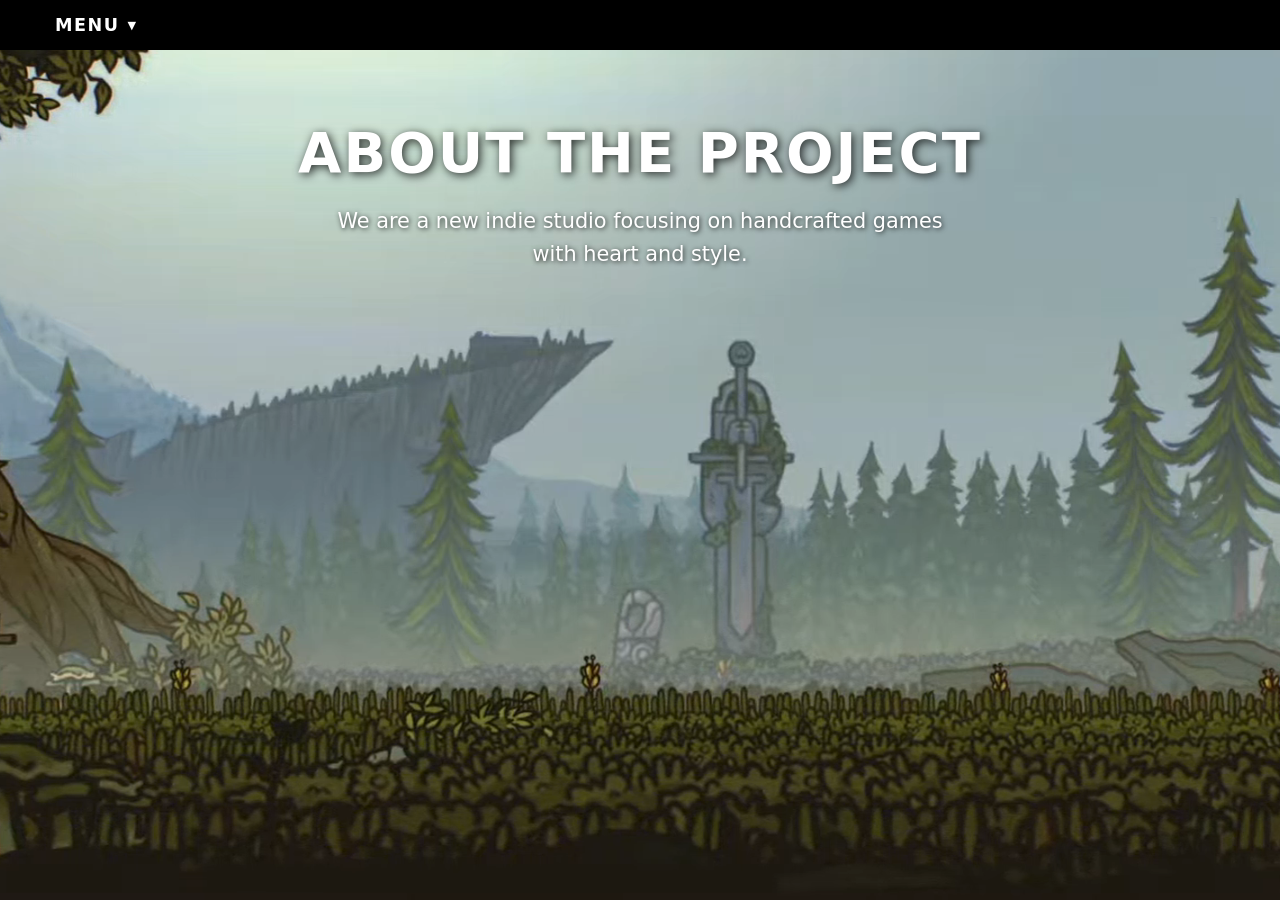
<file: about.html>
<!DOCTYPE html>
<html lang="en">
<head>
  <meta charset="UTF-8">
  <meta name="viewport" content="width=device-width, initial-scale=1.0">
  <title>About - Studio Troman</title>
  <!-- Link to your shared stylesheet -->
  <link rel="stylesheet" href="style.css">
</head>
<body>

  <!-- GLITCH CURTAIN BLOCK -->
  <div class="page-transition-curtain"></div>

  <nav class="top-navbar">
    <!-- Interactive Mobile Hamburger Trigger Icon -->
    <button class="menu-toggle" aria-label="Toggle Mobile Menu">
      <span class="bar"></span>
      <span class="bar"></span>
      <span class="bar"></span>
    </button>

    <div class="dropdown">
      <a href="index.html" class="transition-link dropdown-trigger">Menu</a>
      <ul class="dropdown-menu">
        <li class="mobile-only-home" style="display: none;"><a href="index.html" class="transition-link">Home</a></li>
        <li class="nested-dropdown">
          <a href="#" class="mobile-submenu-trigger">Games</a>
          <ul class="sub-menu">
            <li><a href="blighters.html" class="transition-link">Blighters</a></li>
          </ul>
        </li>
        <li><a href="team.html" class="transition-link">Team</a></li>
        <li><a href="about.html" class="transition-link">About</a></li>
      </ul>
    </div>
  </nav>

  <div class="fullscreen-bg">
    <video class="desktop-video" autoplay loop muted playsinline>
      <source src="webbacker_notext.webm" type="video/webm">
    </video>
    <video class="mobile-video" autoplay loop muted playsinline>
      <source src="mobile_backer_clean.webm" type="video/webm">
    </video>
  </div>

  <div class="content-overlay">
    <h1>About The Project</h1>
    <p class="content-text">We are a new indie studio focusing on handcrafted games with heart and style.</p>
  </div>

  <!-- Link to your shared script engine -->
  <script src="script.js"></script>
</body>
</html>
</file>
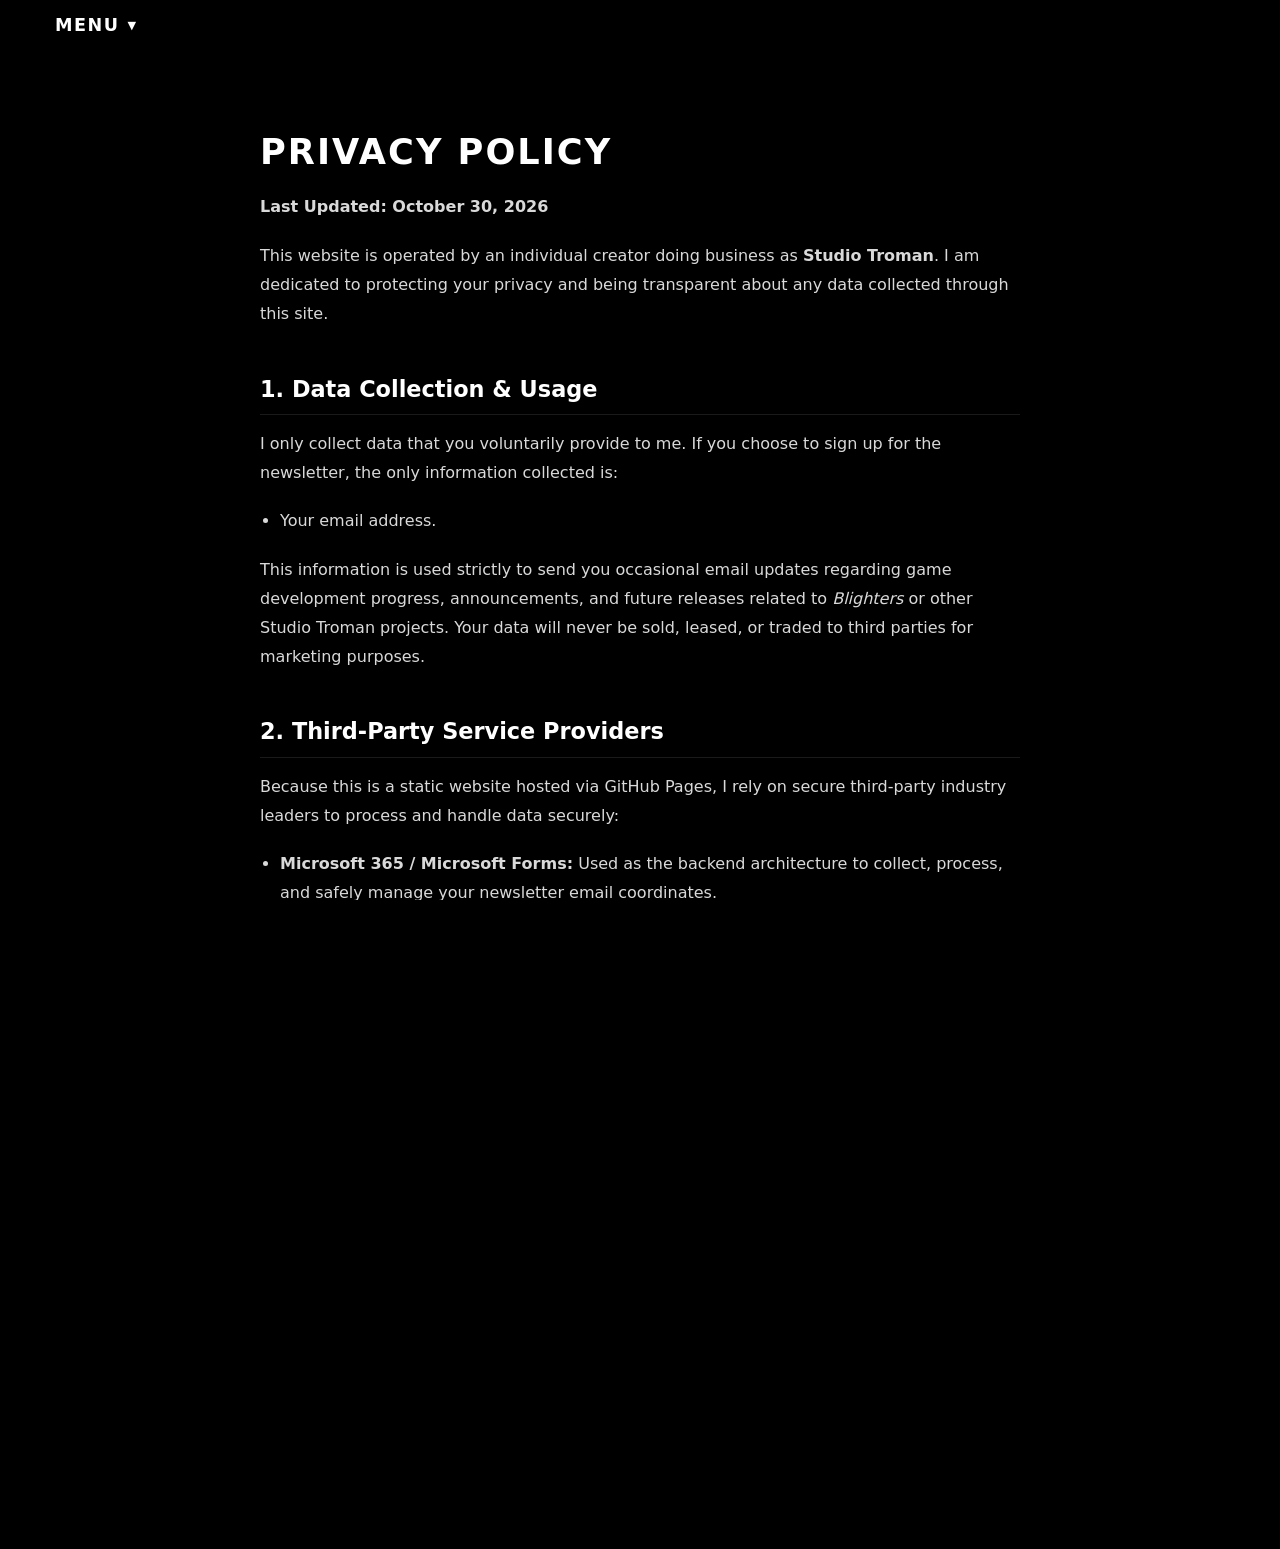
<file: privacy.html>
<!DOCTYPE html>
<html lang="en">
<head>
  <meta charset="UTF-8">
  <meta name="viewport" content="width=device-width, initial-scale=1.0">
  <title>Studio Troman - Privacy Policy</title>
  <link rel="stylesheet" href="style.css">
  <style>
    /* Clean layout formatting specific for readable text documents */
    .privacy-container {
      max-width: 800px;
      margin: 0 auto;
      padding: 120px 20px 80px 20px;
      line-height: 1.8;
      font-weight: 300;
      color: rgba(255, 255, 255, 0.85);
    }
    .privacy-container h1 { color: #fff; margin-bottom: 10px; font-weight: 600; font-size: 2.2rem; }
    .privacy-container h2 { color: #fff; margin-top: 40px; margin-bottom: 15px; font-weight: 600; font-size: 1.4rem; border-bottom: 1px solid rgba(255,255,255,0.1); padding-bottom: 5px; }
    .privacy-container p { margin-bottom: 20px; }
    .privacy-container ul { margin-bottom: 20px; padding-left: 20px; }
    .privacy-container li { margin-bottom: 10px; }
  </style>
</head>
<body id="privacy-body">

  <div class="page-transition-curtain"></div>

  <nav class="top-navbar">
    <div class="dropdown">
      <a href="index.html" class="transition-link dropdown-trigger">Menu</a>
    </div>
  </nav>

  <div class="privacy-container">
    <h1>Privacy Policy</h1>
    <p><strong>Last Updated: October 30, 2026</strong></p>
    <p>This website is operated by an individual creator doing business as <strong>Studio Troman</strong>. I am dedicated to protecting your privacy and being transparent about any data collected through this site.</p>

    <h2>1. Data Collection & Usage</h2>
    <p>I only collect data that you voluntarily provide to me. If you choose to sign up for the newsletter, the only information collected is:</p>
    <ul>
      <li>Your email address.</li>
    </ul>
    <p>This information is used strictly to send you occasional email updates regarding game development progress, announcements, and future releases related to <em>Blighters</em> or other Studio Troman projects. Your data will never be sold, leased, or traded to third parties for marketing purposes.</p>

    <h2>2. Third-Party Service Providers</h2>
    <p>Because this is a static website hosted via GitHub Pages, I rely on secure third-party industry leaders to process and handle data securely:</p>
    <ul>
      <li><strong>Microsoft 365 / Microsoft Forms:</strong> Used as the backend architecture to collect, process, and safely manage your newsletter email coordinates.</li>
      <li><strong>GitHub Pages:</strong> Used to host and serve the static files for this website. GitHub may log visitor IP addresses for basic operational safety and security compliance purposes.</li>
    </ul>

    <h2>3. Your Data Rights & Control</h2>
    <p>You maintain full control over your information. At any point, you have the right to:</p>
    <ul>
      <li>Request a copy of the data stored about you.</li>
      <li>Request that your email address be permanently modified or deleted from the subscription lists.</li>
      <li>Opt-out of any future communications instantly by replying to any update newsletter or reaching out directly.</li>
    </ul>

    <h2>4. Contact Me</h2>
    <p>If you have any questions or would like to request changes to your data records, please reach out directly via email at: <a href="mailto:contact@studiotroman.com" class="footer-link" style="text-decoration: underline; font-weight: 400;">contact@studiotroman.com</a>.</p>
  </div>

  <script src="script.js"></script>
</body>
</html>
</file>
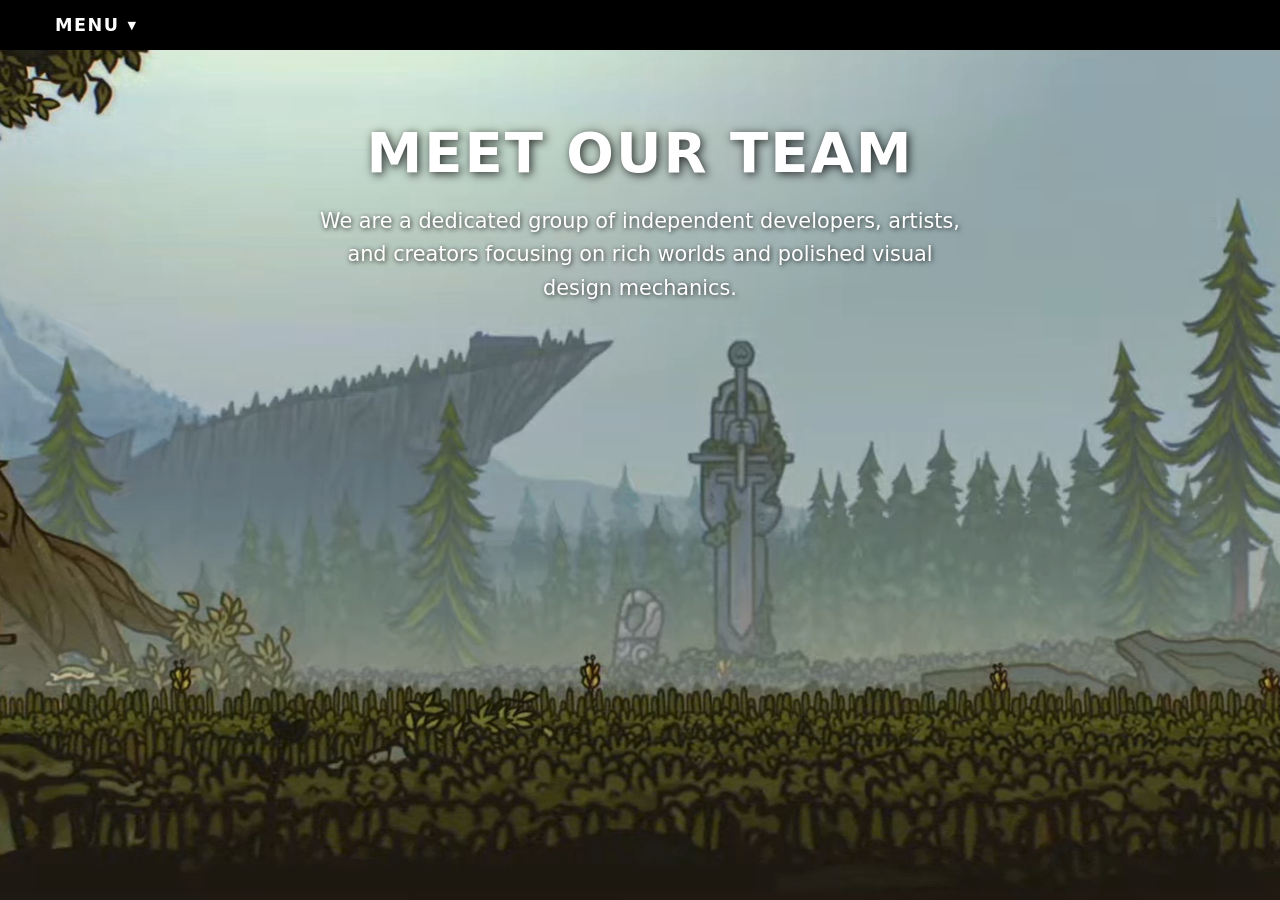
<file: team.html>
<!DOCTYPE html>
<html lang="en">
<head>
  <meta charset="UTF-8">
  <meta name="viewport" content="width=device-width, initial-scale=1.0">
  <title>Team - Studio Troman</title>
  <!-- Link to your shared stylesheet -->
  <link rel="stylesheet" href="style.css">
</head>
<body>

  <!-- GLITCH CURTAIN BLOCK -->
  <div class="page-transition-curtain"></div>

  <nav class="top-navbar">
    <!-- Interactive Mobile Hamburger Trigger Icon -->
    <button class="menu-toggle" aria-label="Toggle Mobile Menu">
      <span class="bar"></span>
      <span class="bar"></span>
      <span class="bar"></span>
    </button>

    <div class="dropdown">
      <a href="index.html" class="transition-link dropdown-trigger">Menu</a>
      <ul class="dropdown-menu">
        <li class="mobile-only-home" style="display: none;"><a href="index.html" class="transition-link">Home</a></li>
        <li class="nested-dropdown">
          <a href="#" class="mobile-submenu-trigger">Games</a>
          <ul class="sub-menu">
            <li><a href="blighters.html" class="transition-link">Blighters</a></li>
          </ul>
        </li>
        <li><a href="team.html" class="transition-link">Team</a></li>
        <li><a href="about.html" class="transition-link">About</a></li>
      </ul>
    </div>
  </nav>

  <div class="fullscreen-bg">
    <video class="desktop-video" autoplay loop muted playsinline>
      <source src="webbacker_notext.webm" type="video/webm">
    </video>
    <video class="mobile-video" autoplay loop muted playsinline>
      <source src="mobile_backer_clean.webm" type="video/webm">
    </video>
  </div>

  <div class="content-overlay">
    <h1>Meet Our Team</h1>
    <p class="content-text">We are a dedicated group of independent developers, artists, and creators focusing on rich worlds and polished visual design mechanics.</p>
  </div>

  <!-- Link to your shared script engine -->
  <script src="script.js"></script>
</body>
</html>
</file>
<file: style.css>
* { 
  box-sizing: border-box; 
  margin: 0; 
  padding: 0; 
}

body, html { 
  width: 100%; 
  height: 100%; 
  min-height: 100vh; 
  font-family: 'Segoe UI', system-ui, sans-serif; 
  background-color: #000; 
  color: #fff; 
  overflow-x: hidden; 
}

#home-body .fullscreen-bg {
  position: fixed; 
  top: 0;
  left: 0;
  width: 100vw;
  height: 100vh;
  overflow: hidden;
  z-index: 1;
  background-color: #000;
}

#home-body .static-bg-image {
  position: absolute;
  top: 50%;
  left: 50%;
  width: 100vw;
  height: 100vh;
  transform: translate(-50%, -50%) !important;
  object-fit: cover;
  z-index: 2;
  display: block !important;
}

#home-body .desktop-video,
#home-body .mobile-video {
  display: none !important; 
}

.fullscreen-bg {
  position: fixed; 
  top: 0;
  left: 0;
  width: 100vw;
  height: 100vh;
  overflow: hidden;
  z-index: 1;
  background-color: #000;
}

.static-bg-image,
.desktop-video,
.mobile-video {
  position: absolute;
  top: 50%;
  left: 50%;
  width: 100vw;
  height: 100vh;
  transform: translate(-50%, -50%) !important;
  object-fit: cover;
  filter: none !important;
}

.static-bg-image {
  z-index: 1;
}

.desktop-video {
  display: block !important;
  z-index: 2;
}

.mobile-video {
  display: none !important;
  z-index: 2;
}

@media (max-width: 768px) {
  .desktop-video {
    display: none !important;
  }
  .mobile-video {
    display: block !important;
  }
}



.page-transition-curtain {
  position: fixed; top: 0; left: 0; width: 100vw; height: 100vh;
  background-color: #0d0d0d; z-index: 9999; pointer-events: none;
  opacity: 1; transition: opacity 0.4s ease-out;
}

body.loaded .page-transition-curtain { opacity: 0; }
body.exiting .page-transition-curtain { opacity: 1; transition: opacity 0.25s ease-in; }


.top-navbar {
  position: fixed; 
  top: 0; 
  left: 0; 
  width: 100%; 
  padding: 5px 40px; 
  height: auto;     
  display: flex; 
  justify-content: flex-start; 
  align-items: center;
  background: #000000; 
  opacity: 0;
  z-index: 100;
}

body.loaded .top-navbar { 
  opacity: 1; 
  transition: opacity 0.8s ease; 
}

.menu-toggle {
  display: none;
  flex-direction: column;
  justify-content: space-between;
  width: 26px;
  height: 18px;
  background: transparent;
  border: none;
  cursor: pointer;
  padding: 0;
  z-index: 20;
}

.menu-toggle .bar {
  height: 2px;
  width: 100%;
  background-color: #fff;
  border-radius: 0px;
  transition: all 0.4s cubic-bezier(0.16, 1, 0.3, 1);
}

.menu-toggle.active .bar:nth-child(1) { transform: translateY(8px) rotate(45deg); }
.menu-toggle.active .bar:nth-child(2) { opacity: 0; }
.menu-toggle.active .bar:nth-child(3) { transform: translateY(-8px) rotate(-45deg); }

.dropdown { 
  position: relative; 
  display: inline-block; 
}

.dropdown-trigger { 
  color: #fff; 
  font-size: 1.1rem; 
  font-weight: 600; 
  text-transform: uppercase; 
  letter-spacing: 1.5px; 
  background: transparent; 
  border: none; 
  cursor: pointer; 
  padding: 10px 15px; 
  display: flex; 
  align-items: center; 
  gap: 8px; 
  text-shadow: 1px 1px 4px rgba(0,0,0,0.8); 
  text-decoration: none;
  transition: color 0.3s ease;
}

.dropdown-trigger::after { 
  content: '▼'; 
  font-size: 0.7rem; 
  transition: transform 0.4s cubic-bezier(0.16, 1, 0.3, 1);
}

.dropdown-menu {
  position: absolute; 
  top: 100%; 
  left: 0; 
  background-color: #000000;
  border: 0px solid rgba(255, 255, 255, 0.15); 
  border-radius: 6px; 
  min-width: 200px;
  box-shadow: 0 8px 24px rgba(0, 0, 0, 0.5); 
  opacity: 0; 
  visibility: hidden;
  transform: translateY(15px);
  transition: opacity 0.35s ease, transform 0.35s cubic-bezier(0.16, 1, 0.3, 1), visibility 0.35s; 
  list-style: none;
}

.dropdown-menu a { 
  color: rgba(255, 255, 255, 0.7); 
  padding: 12px 20px; 
  text-decoration: none; 
  display: block; 
  font-size: 0.95rem; 
  letter-spacing: 0.5px; 
  transition: all 0.25s ease;
  text-align: left; 
}

@media (min-width: 769px) {
  .dropdown:hover .dropdown-menu { opacity: 1; visibility: visible; transform: translateY(0); }
  .dropdown:hover .dropdown-trigger { color: #ddd; }
  .dropdown:hover .dropdown-trigger::after { transform: rotate(180deg); }
  
  .dropdown-menu a:hover { 
    background-color: rgba(255, 255, 255, 0.08); 
    color: #fff; 
    padding-left: 24px; 
  }
}

@media (max-width: 768px) {
  .top-navbar {
    padding: 5px 20px;
  }

  .dropdown-trigger {
    font-size: 0.95rem;
    letter-spacing: 1px;
    padding: 10px 10px;
    gap: 6px;
  }

  .dropdown-menu a {
    font-size: 0.85rem;
    padding: 10px 16px;
  }
}




.content-overlay {
  position: relative;
  display: flex !important;
  flex-direction: column;
  justify-content: flex-start;
  align-items: center;
  text-align: center;
  width: 100%;
  padding: 40px 20px 120px 20px; 
  z-index: 2;
}



@keyframes fadeIntro {
  0% { opacity: 0; transform: translateY(20px); }
  100% { opacity: 1; transform: translateY(0); }
}


.company-logo {
  display: block;
  width: 100px;      
  max-width: 100%;   
  height: auto; 
  

  margin-top: 40px; 
  margin-bottom: 30px; 
  
  filter: drop-shadow(0 4px 15px rgba(0,0,0,0.5));
  opacity: 0;
}


body.loaded .company-logo {
  animation: fadeIntro 0.6s cubic-bezier(0.25, 1, 0.3, 1) forwards;
  animation-delay: 0.20s;
}



p.blurb {
  font-size: 1.4rem;
  font-weight: 300;
  max-width: 500px;
  text-shadow: 1px 1px 5px rgba(0,0,0,0.8);
  line-height: 1.6;
  letter-spacing: 0.5px;
  opacity: 0;
}

body.loaded p.blurb {
  animation: fadeIntro 0.7s cubic-bezier(0.16, 1, 0.3, 1) forwards;
  animation-delay: 0.3s;
}



@media (max-width: 768px) {
  .top-navbar { padding: 0 20px; height: 60px; justify-content: flex-end; }
  .menu-toggle { display: flex; }
  .company-logo { max-width: 130px; } 
  p.blurb { font-size: 1.1rem; }
  .dropdown { position: static; width: auto; }
  .dropdown-trigger { display: none; }

  .dropdown-menu {
    position: fixed; top: 0; left: 0; width: 100vw; height: 100vh;
    background-color: rgba(10, 10, 10, 0.98); border: none; border-radius: 0;
    padding: 100px 30px 40px 30px; display: flex; flex-direction: column; gap: 15px;
    overflow-y: auto; opacity: 0; visibility: hidden; transform: translateY(-20px);
    transition: all 0.35s cubic-bezier(0.16, 1, 0.3, 1); z-index: 15;
  }
  
  .dropdown-menu.mobile-open { opacity: 1; visibility: visible; transform: translateY(0); }
  .dropdown-menu a { font-size: 1.5rem; font-weight: 600; text-transform: uppercase; letter-spacing: 1px; padding: 10px 0; border-bottom: 1px solid rgba(255,255,255,0.05); }

  .nested-dropdown > a { display: flex; justify-content: space-between; align-items: center; }
  .nested-dropdown > a::after { content: '▼'; font-size: 0.8rem; float: none; margin-top: 0; transition: transform 0.2s ease; }
  .nested-dropdown.submenu-open > a::after { transform: rotate(180deg); }

  .sub-menu {
    position: relative; left: 0; top: 0; width: 100%; min-width: 100%;
    background: rgba(255, 255, 255, 0.03); border: none; border-radius: 4px;
    margin-top: 5px; max-height: 0; overflow: hidden; opacity: 0; visibility: hidden;
    transform: none; display: block; transition: all 0.3s cubic-bezier(0.16, 1, 0.3, 1);
  }
  .nested-dropdown.submenu-open .sub-menu { max-height: 200px; opacity: 1; visibility: visible; padding: 5px 0; }
  .sub-menu a { font-size: 1.1rem; font-weight: 400; padding: 10px 20px; text-transform: none; border: none; }
}


.logo-container { margin-bottom: 20px; display: flex; justify-content: center; align-items: center; opacity: 0; }
body.loaded .logo-container { animation: fadeIntro 0.6s cubic-bezier(0.16, 1, 0.3, 1) forwards; animation-delay: 0.1s; }


.logo-video { 
  width: 700px; 
  height: auto; 
  display: block; 
  background: transparent; 
}

.image-stack { display: flex; flex-direction: column; align-items: center; gap: 20px; margin-bottom: 25px; }
.stacked-png-1 { max-width: 320px; height: auto; display: block; opacity: 0; }
body.loaded .stacked-png-1 { animation: fadeIntro 0.6s cubic-bezier(0.16, 1, 0.3, 1) forwards; animation-delay: 0.25s; }

@media (max-width: 768px) {
  .logo-video { 
    width: 450px; 
    max-width: 100%; 
  }
  .stacked-png-1 { max-width: 220px; }
}



.wishlist-link { 
  display: inline-block; 
  cursor: pointer; 
  text-decoration: none; 
  opacity: 0; 
  transition: transform 0.3s cubic-bezier(0.16, 1, 0.3, 1), filter 0.3s cubic-bezier(0.16, 1, 0.3, 1); 
}


body.loaded .wishlist-link { 
  animation: fadeIntro 0.6s cubic-bezier(0.16, 1, 0.3, 1) forwards; 
  animation-delay: 0.4s; 
}


.wishlist-link:hover { 
  transform: translateY(-4px);
  filter: drop-shadow(0 8px 20px rgba(255, 255, 255, 0.25)) drop-shadow(0 4px 10px rgba(0, 0, 0, 0.8)); 
}


.wishlist-link:active {
  transform: translateY(-1px); 
  filter: drop-shadow(0 2px 5px rgba(255, 255, 255, 0.15)) drop-shadow(0 2px 4px rgba(0, 0, 0, 0.9));
}


.content-overlay {
  position: relative;
  display: flex !important;
  flex-direction: column;
  justify-content: flex-start;
  align-items: center;
  text-align: center;
  width: 100%;
  min-height: 100vh;
  padding: 120px 20px 120px 20px; 
  z-index: 10;
}




h1 { 
  font-size: 3.5rem; 
  font-weight: 700; 
  margin-bottom: 20px; 
  text-transform: uppercase; 
  letter-spacing: 2px; 
  text-shadow: 2px 2px 10px rgba(0,0,0,0.8); 
  opacity: 0; 
}

body.loaded h1 { 
  animation: fadeIntro 0.6s cubic-bezier(0.16, 1, 0.3, 1) forwards; 
  animation-delay: 0.15s; 
}

p.content-text { 
  font-size: 1.3rem; 
  font-weight: 300; 
  max-width: 650px; 
  text-shadow: 1px 1px 5px rgba(0,0,0,0.8); 
  line-height: 1.6; 
  opacity: 0; 
}

body.loaded p.content-text { 
  animation: fadeIntro 0.6s cubic-bezier(0.16, 1, 0.3, 1) forwards; 
  animation-delay: 0.35s; 
}


.image-gallery {
  display: flex;
  justify-content: center;
  gap: 20px;
  margin-top: 25px;
  flex-wrap: wrap; 
}

.gallery-img {
  width: 100%;
  max-width: 300px; 
  height: auto;
  border-radius: 0px; 
  box-shadow: 0 4px 15px rgba(0, 0, 0, 0.5); 
  object-fit: cover;
}


.image-gallery-vertical {
  display: flex;
  flex-direction: column;
  align-items: center;
  width: 100%;
  margin-top: 50px;
  gap: 40px; 
  padding: 20px 40px 80px 120px; 
}

.gallery-link {
  display: block;
  width: 100%;
  
  max-width: 2560px; 
  overflow: hidden;
  text-decoration: none;
  cursor: pointer;
  border-radius: 0px; 
  box-shadow: 0 20px 50px rgba(0, 0, 0, 0.65); 
  border: 0px solid rgba(255, 255, 255, 0.05);
}

.gallery-img-vertical {
  width: 100%;
  height: auto;
  display: block;
  object-fit: contain; 
  opacity: 0;
  transform: translateY(30px);
  
 
  transition: transform 0.8s cubic-bezier(0.16, 1, 0.3, 1), 
              opacity 0.8s cubic-bezier(0.16, 1, 0.3, 1),
              filter 0.4s ease;
  filter: brightness(0.85);
}


body.loaded .gallery-img-vertical {
  opacity: 1;
  transform: translateY(0);
}


body.loaded .gallery-link:nth-child(1) .gallery-img-vertical { transition-delay: 0.35s; }
body.loaded .gallery-link:nth-child(2) .gallery-img-vertical { transition-delay: 0.5s; }
body.loaded .gallery-link:nth-child(3) .gallery-img-vertical { transition-delay: 0.65s; }


@media (min-width: 769px) {
  .gallery-link:hover .gallery-img-vertical {
    filter: brightness(1.15);
    transform: scale(1.02);
  }
}


@media (max-width: 768px) {
  .image-gallery-vertical {
    margin-top: 30px;
    padding: 10px 10px 10px 10px;
    gap: 25px;
  }
  .gallery-link {
    max-width: 100%;
  }
  .gallery-img-vertical {
    filter: brightness(0.95);
  }
}


.lightbox-overlay {
  position: fixed;
  top: 0;
  left: 0;
  width: 100vw;
  height: 100vh;
  background-color: rgba(0, 0, 0, 0.95);
  z-index: 10000;
  display: flex;
  justify-content: center;
  align-items: center;
  opacity: 0;
  visibility: hidden;
  transition: opacity 0.4s cubic-bezier(0.16, 1, 0.3, 1), visibility 0.4s;
}

.lightbox-overlay.active {
  opacity: 1;
  visibility: visible;
}

.lightbox-content {
  max-width: 95vw; 
  max-height: 90vh;
  object-fit: contain;
  border-radius: 4px;
  box-shadow: 0 25px 60px rgba(0, 0, 0, 0.9);
  border: 1px solid rgba(255, 255, 255, 0.1);
  transform: scale(0.95);
  transition: transform 0.4s cubic-bezier(0.16, 1, 0.3, 1);
}

.lightbox-overlay.active .lightbox-content {
  transform: scale(1);
}

.lightbox-close { 
  position: fixed;
  top: 120px; 
  right: 120px; 
  color: rgba(255, 255, 255, 0.6); 
  font-size: 80px; 
  font-weight: 200; 
  cursor: pointer; 
  transition: color 0.2s ease, transform 0.2s ease; 
  user-select: none; 
}


.lightbox-close:hover {
  color: #fff;
  transform: scale(1.2);
}

.static-bg-image {
  position: absolute;
  top: 50%;
  left: 50%;
  width: 100vw;
  height: 100vh;
  transform: translate(-50%, -50%);
  object-fit: cover;
  z-index: 1; 
  filter: brightness(0.4);
}


.fullscreen-bg .desktop-video,
.fullscreen-bg .mobile-video {
  z-index: 2;
}

.content-overlay p.blurb + p.blurb {
  margin-top: 15px; 
}


.forms-wrapper {
  width: 100%;
  max-width: 780px; 
  margin-top: 30px;
  background-color: rgba(0, 0, 0, 0.4); 
  border-radius: 8px;
  overflow: hidden;
  border: 1px solid rgba(255, 255, 255, 0.1);
  box-shadow: 0 15px 35px rgba(0, 0, 0, 0.5);
  
  opacity: 0;
  transform: translateY(15px);
}


body.loaded .forms-wrapper {
  animation: fadeIntro 0.8s cubic-bezier(0.16, 1, 0.3, 1) forwards;
  animation-delay: 0.45s;
}


.bg-overlay-fade {
  position: fixed;
  top: 0;
  left: 0;
  width: 100%;
  height: 100%;
  background-color: rgba(0, 0, 0, 0.75); 
  opacity: 0; 
  transition: opacity 0.1s linear; 
  pointer-events: none; 
  z-index: 5;
}



#blighters-body .fullscreen-bg { 
  position: relative !important;
  width: 100vw; 
  height: 56.25vw; 
  min-height: 40vh;
  max-height: 70vh; 
  overflow: hidden; 
  z-index: 1; 
  background-color: #000;
  display: block !important;
}


#blighters-body .fullscreen-bg .desktop-video {
  display: block !important; 
  position: absolute;
  top: 0;
  left: 0;
  width: 100% !important;
  height: 100% !important;
  object-fit: cover !important; 
  object-position: center !important;
  transform: none !important; 
}


#blighters-body .fullscreen-bg .mobile-video {
  display: none !important; 
}


@media (max-width: 768px) {
  h1 { font-size: 2.2rem; }
  p.content-text { font-size: 1.1rem; }
  .stacked-png-1, .stacked-png-2 { max-width: 220px; } 


  #blighters-body .fullscreen-bg {
    position: relative !important; 
    height: 56.25vw !important; 
    max-height: none !important;
    width: 100vw !important;
  }


  #blighters-body .fullscreen-bg .desktop-video { 
    display: none !important; 
  }
  

  #blighters-body .fullscreen-bg .mobile-video { 
    display: block !important; 
    position: absolute !important; 
    top: 0 !important;
    left: 0 !important;
    width: 100% !important;
    height: 100% !important; 
    object-fit: contain !important; 
    object-position: center !important;
    transform: none !important; 
    filter: none !important;
  }
}

#blighters-body .content-overlay {
  padding-top: 30px !important; 
}

#blighters-body .content-overlay p.blurb:first-of-type {
  margin-top: 20 !important;
}



@media (min-width: 769px) {
  #blighters-body .forms-wrapper {
    max-width: 850px !important;
    width: 100%;
  }
}

@media (max-width: 768px) {
  #blighters-body .content-overlay {
    padding-top: 10px !important;    
    padding-left: 15px !important; 
    padding-right: 15px !important;
    padding-bottom: 15px !important;
  }
}


html {
  scrollbar-color: rgba(255, 255, 255, 0.3) #000000; 
  scrollbar-width: thin; 
}


::-webkit-scrollbar {
  width: 10px;              
  height: 10px;              
}


::-webkit-scrollbar-track {
  background: #000000;       
}


::-webkit-scrollbar-thumb {
  background: rgba(255, 255, 255, 0.25);
  border-radius: 5px;                  
  border: 2px solid #000000;           
  transition: background 0.2s ease;
}


::-webkit-scrollbar-thumb:hover {
  background: rgba(255, 255, 255, 0.45);
}


.socials-container {
  margin-top: 60px;
  text-align: center;
}

.socials-title {
  color: rgba(255, 255, 255, 0.6);
  font-size: 1rem;
  font-weight: 400;
  text-transform: uppercase;
  letter-spacing: 2px;
  margin-bottom: 20px;
}

.socials-grid {
  display: flex;
  justify-content: center;
  align-items: center;
  gap: 25px;
  flex-wrap: wrap; /* Guarantees clean wrapping if the screen gets exceptionally thin */
}

.social-btn {
  display: flex;
  justify-content: center;
  align-items: center;
  width: 100px;
  height: 100px;
  background-color: rgba(255, 255, 255, 0.03);
  border: 1px solid rgba(255, 255, 255, 0.1);
  border-radius: 12px;
  transition: background-color 0.3s ease, border-color 0.3s ease, transform 0.3s cubic-bezier(0.16, 1, 0.3, 1), box-shadow 0.3s ease;
  text-decoration: none;
}

.social-btn svg {
  width: 36px;
  height: 36px;
  fill: rgba(255, 255, 255, 0.6);
  transition: fill 0.3s ease;
}

.social-btn:hover {
  transform: translateY(-4px);
  border-color: rgba(255, 255, 255, 0.3);
  background-color: rgba(255, 255, 255, 0.07);
  box-shadow: 0 10px 30px rgba(0, 0, 0, 0.4);
}

.social-btn:hover svg {
  fill: #ffffff;
}

@media (max-width: 768px) {
  .social-btn {
    width: 80px;
    height: 80px;
  }
  
  .social-btn svg {
    width: 28px;
    height: 28px;
  }
  
  .socials-title {
    font-size: 0.9rem;
    letter-spacing: 1.5px;
  }
}
</file>
